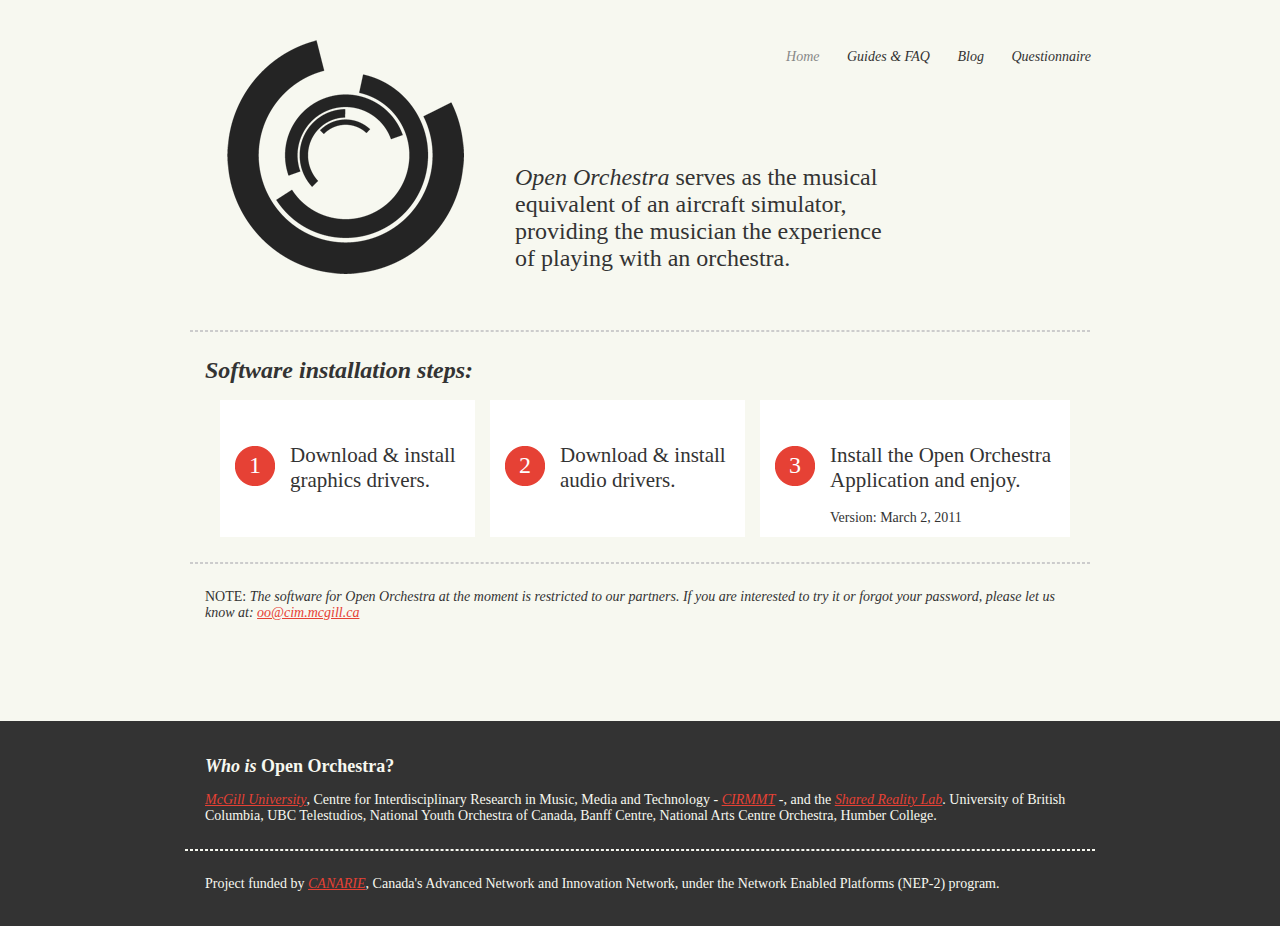
<file: index.html>
<!DOCTYPE html PUBLIC "-//W3C//DTD XHTML 1.0 Transitional//EN" "http://www.w3.org/TR/xhtml1/DTD/xhtml1-transitional.dtd">
<html xmlns="http://www.w3.org/1999/xhtml">
<head>
    <meta http-equiv="Content-Type" content="text/html; charset=utf-8" />
    <title>Open Orchestra :: Home</title>
    <link href="oo.css" rel="stylesheet" type="text/css" />
    <script type="text/javascript" src="swfobject.js"></script>
    <script type="text/javascript">
    
    	function errorAlert(){
    		alert("errorCalled");	
    	}
    	
    	var flashvars = {};
    	flashvars.appname = "Open Orchestra";
    	flashvars.appurl = "http://www.openorchestra.ca/application/OpenOrchestra.air";
    	flashvars.airversion = "2.5";
    	flashvars.imgURL = "images/step3.png";
    	flashvars.textColor = "333333";
    	flashvars.bkgURL = "images/step3done.png";
    	flashvars.overURL = "images/step3over.png";
    	flashvars.onErrorURL = "AIRInstall.html";
    	
    	var params = {};
    	params.menu = "false";
    	params.quality = "high";
    	params.scale = "noScale"; //leave it
    	params.salign = "TL"; // leave it
    	params.wmode = "window";
    	params.bgcolor = "#ffffff";
    	params.allowfullscreen = "false";
    	params.allowscriptaccess = "sameDomain";
    	var attributes = {};
    	attributes.id = "HDBadge";
    	attributes.name = "HDBadge";
    	attributes.align = "middle";
    	
    	swfobject.embedSWF("HDBadge.swf", "installbadge", "310", "137", "9,0,0", "expressInstall.swf", flashvars, params, attributes);
    </script>
</head>

<body>
	<div id="content">
		<!-- Menu -->
		<ul id="menu">
	    	<li id="active">Home</li>
	        <li><a href="faq.html">Guides &amp; FAQ</a></li>
	        <li><a href="http://openorchestra.cim.mcgill.ca">Blog</a></li>
	        <li><a href="survey.php">Questionnaire</a></li>
	    </ul>
	    
	    <div id="description">
		    <p>
		    <span class="italics">Open Orchestra</span> serves as the musical equivalent of an aircraft simulator, providing the 
		    musician the experience of playing with an orchestra.
		    </p>
		</div>
		
		<hr />
		
	    <h1>Software installation steps:</h1>
	    
	    <div class="leftspacer">&nbsp;</div>
	    
	    <a class="instruction" href="application/267.05-Quadro-win7-winvista-64bit-english-whql.exe" target="_blank">
	    <div class="instruction">
		    <span class="number">1</span>
		    <p>
		    	Download &amp; install graphics drivers.
		    </p>
	    </div>
	    </a>
	    
	    <a class="instruction" href="http://www.lexiconpro.com/product_downloads/154/software_and_drivers/Lexicon_IONIX_U22_X64_2.9.13.zip" target="_blank">
	    <div class="instruction">
	        <span class="number">2</span>
	        <p>
	        	Download &amp; install audio drivers.
	        </p>
	    </div>
	    </a>
	    
	    <div id="installbadge" class="instruction special">
	        <a class="instruction" href="application/OpenOrchestra.air" target="_blank">
            <span class="number">3</span>
	        <p>
	        	Install the Open Orchestra Application and enjoy.
                <span class="version">Version: March 2, 2011</span>
	        	<!--Thank you for installing Open Orchestra!-->
	        </p>
            </a>
	    </div>
	    
	    <hr />
	    
	    <p>
	    NOTE: <span class="italics">The software for Open Orchestra at the moment is restricted to our partners. 
	    If you are interested to try it or forgot your password, please let us know at: <a href="mailto:oo@cim.mcgill.ca">oo@cim.mcgill.ca</a></span>
	    </p>
    </div>
    
    <!-- Footer Area -->
    <div id="footercontainer">
	    <div id="footer">
	        <h2>Who is <span>Open Orchestra?</span></h2>
	        <p>
	        <a href="http://www.mcgill.ca" target="_blank">McGill University</a>, Centre for Interdisciplinary Research in Music, Media and Technology - <a href="http://www.cirmmt.mcgill.ca" target="_blank">CIRMMT</a> -, and the <a href="http://cim.mcgill.ca/sre" target="_blank">Shared Reality Lab</a>. University of British Columbia, UBC Telestudios, National Youth Orchestra of Canada, Banff Centre, National Arts Centre Orchestra, Humber College.
	        </p>
	        
	        <hr />
	        
	        <p>
	        Project funded by <a href="http://www.canarie.ca" target="_blank">CANARIE</a>, Canada's Advanced Network and Innovation Network, under the Network Enabled Platforms (NEP-2) program.
	        </p>
	    </div>
	</div>
</body>
</html>
</file>
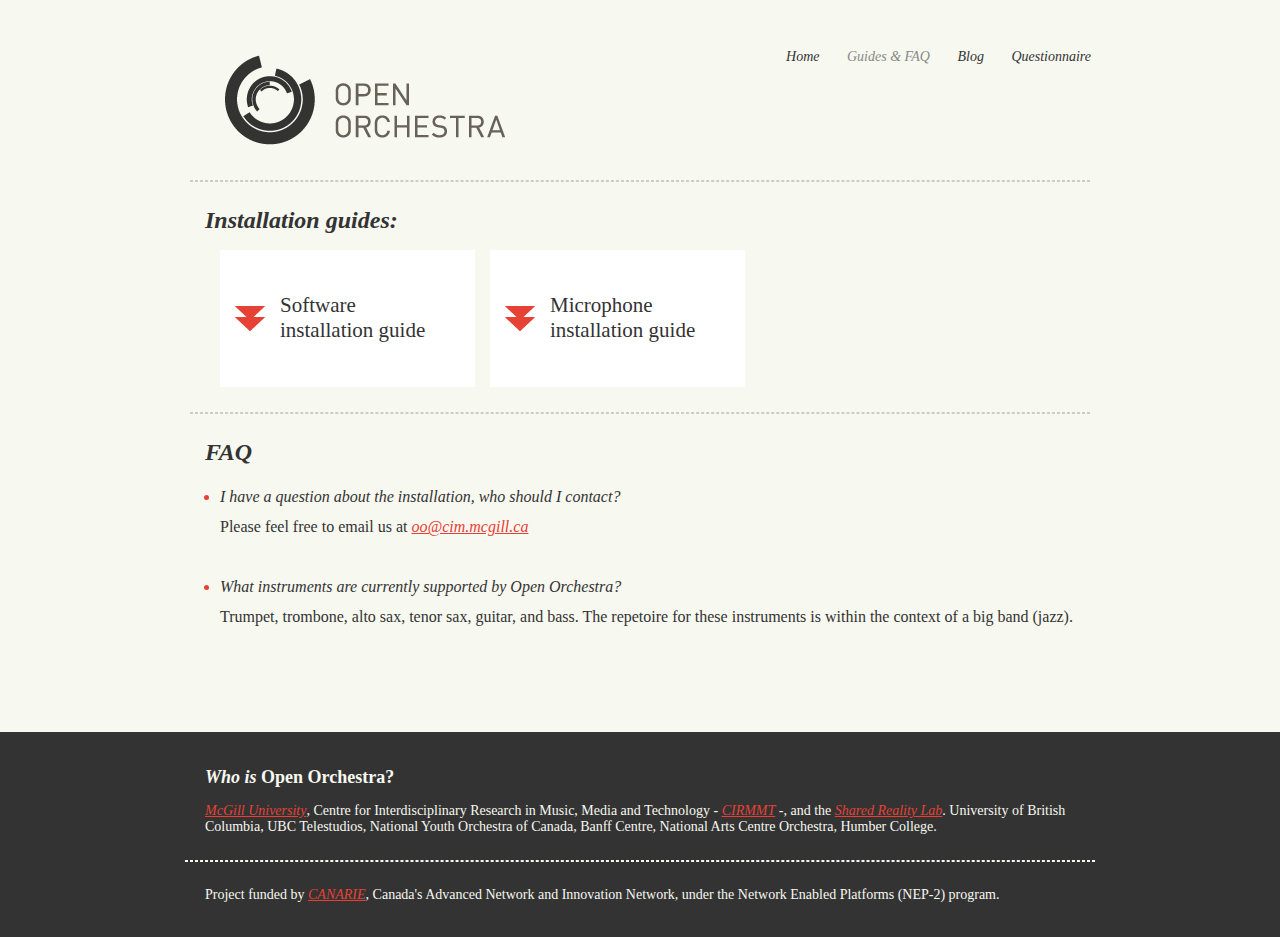
<file: FAQ.html>
<!DOCTYPE html PUBLIC "-//W3C//DTD XHTML 1.0 Transitional//EN" "http://www.w3.org/TR/xhtml1/DTD/xhtml1-transitional.dtd">
<html xmlns="http://www.w3.org/1999/xhtml">
<head>
    <meta http-equiv="Content-Type" content="text/html; charset=utf-8" />
    <title>Open Orchestra :: FAQ &amp; Guides</title>
    <link href="oo.css" rel="stylesheet" type="text/css" />
</head>

<body>
	<div id="content">
		<!-- Menu -->
		<ul id="menu">
	    	<li id="active"><a href="index.html">Home</a></li>
	        <li id="active">Guides &amp; FAQ</li>
	        <li><a href="http://openorchestra.cim.mcgill.ca">Blog</a></li>
	        <li><a href="survey.php">Questionnaire</a></li>
	    </ul>
	    
	    <div id="smalllogo"></div>
		
		<hr />
		
	    <h1>Installation guides:</h1>
	    
	    <div class="leftspacer">&nbsp;</div>
	    
	    <a class="instruction" href="documents/SoftwareInstallationGuide.pdf" target="_blank">
	    <div class="instruction">
		    <span class="downarrow"></span>
		    <p>
		    	Software installation guide
		    </p>
	    </div>
	    </a>
	    
	    <a class="instruction" href="documents/MicrophoneInstallationGuide.pdf" target="_blank">
	    <div class="instruction">
	        <span class="downarrow"></span>
	        <p>
	        	Microphone installation guide
	        </p>
	    </div>
	    </a>
	    
	    <hr />
	    
	    <h1>FAQ</h1>
	    
	    <p>
	    	<ul class="faqs">
	    		<li>
	    			<p><span class="italics">I have a question about the installation, who should I contact?</span><br />
	    			Please feel free to email us at <a class="italics" href="mailto:oo@cim.mcgill.ca">oo@cim.mcgill.ca</a></p>
	    		</li>
	    		<li>
	    			<p><span class="italics">What instruments are currently supported by Open Orchestra?</span><br />
	    			Trumpet, trombone, alto sax, tenor sax, guitar, and bass.  The repetoire for these instruments is within the context of a big band (jazz).</p>
	    		</li>
	    	</ul>
	    </p>
	</div>
    
    <!-- Footer Area -->
    <div id="footercontainer">
    	<div id="footer">
	        <h2>Who is <span>Open Orchestra?</span></h2>
	        <p>
	        <a href="http://www.mcgill.ca" target="_blank">McGill University</a>, Centre for Interdisciplinary Research in Music, Media and Technology - <a href="http://www.cirmmt.mcgill.ca" target="_blank">CIRMMT</a> -, and the <a href="http://cim.mcgill.ca/sre" target="_blank">Shared Reality Lab</a>. University of British Columbia, UBC Telestudios, National Youth Orchestra of Canada, Banff Centre, National Arts Centre Orchestra, Humber College.
	        </p>
	        
	        <hr />
	        
	        <p>
	        Project funded by <a href="http://www.canarie.ca" target="_blank">CANARIE</a>, Canada's Advanced Network and Innovation Network, under the Network Enabled Platforms (NEP-2) program.
	        </p>
	    </div>
    </div>
</body>
</html>
</file>
<file: oo.css>
@charset "UTF-8";
/* CSS Document */

body {
	font-family: Times, serif;
	font-size: 14px;
	color: #333333;
	background-color: #F7F8F0;
	padding: 0;
	margin: 0;
}

#content {
	padding-top: 35px;
	margin: 0 auto;
	width: 950px;
}

/* Menu */
#menu {
	float: right;
}

#menu li {
	display: inline;
	list-style-type: none;
	font-style: italic;
	padding-right: 24px;
	padding-top: 0;
}

#menu li#active {
	color: #888888;
}

#menu a {
	color: #333333;
	text-decoration: none;
}

#menu a:hover {
	text-decoration: underline;
}

/* Body */
#description {
	font-size: 24px;
	background-image: url("images/logo.png");
	background-repeat: no-repeat;
	background-position: 60px 0px;
	height: 230px;
	padding-left: 310px;
	padding-right: 180px;
	padding-top: 10px;
	margin-bottom: 55px;
}

#description p {
	padding-top: 95px;
}

#smalllogo {
	background-image: url("images/smalllogo.png");
	background-repeat: no-repeat;
	background-position: 60px 20px;
	height: 110px;
	margin-bottom: 35px;
}

.italics {
	font-style: italic;
}

hr {
	border-style: dashed;
	border-width: 0.1em;
	color: #CCCCCC;
	margin: 25px;
	clear: both;
}

p {
	margin-left: 40px;
	margin-right: 40px;
}

h1 {
	font-style: italic;
	font-size: 24px;
	margin-left: 40px;
}

h2 {
	font-style: italic;
	font-size: 18px;
}

a {
	color: #E64135;
}

div.leftspacer {
	width: 55px;
	float: left;
}

div.instruction {
	height: 94px;/*110px; height + pading-top should be 137*/
	width: 240px;
	float: left;
	padding-left: 15px;
/*	padding-right: 15px;*/
	padding-top: 43px;/*20px;*/
	background-color: #FFFFFF;
	margin-right: 15px;
	margin-bottom: 25px;
}

div.instruction.special {
	width: 295px;
}

.number {
	display: block;
	float: left;
	width: 40px;
	height: 37px;
	background-image: url("images/circle.png");
	background-repeat: no-repeat;
	background-position: 0 3px;
	color: #FFFFFF;
	font-size: 24px;
	text-align: center;
	padding-top: 9px;
}

.downarrow {
	display: block;
	float: left;
	width: 30px;
	height: 38px;
	background-image: url("images/downarrow.png");
	background-repeat: no-repeat;
	background-position: 0 13px;
}

div.instruction p {
	float: left;
	font-size: 21px;
	margin: 0;
	margin-left: 15px;
	width: 170px;
}

div.instruction.special p {
	width: 225px;
}

div.instruction span.version {
	font-size: 14px;
	line-height: 50px;
}

a.instruction {
	text-decoration: none;
	color: #333333;
}

a.instruction:hover p {
	text-decoration: underline;
}

.faqs li {
	color: #E64135;
	margin-left: 15px;
	margin-bottom: 30px;
	font-size: 16px;
}

.faqs p {
	color: #333333;
	margin: 0;
	line-height: 30px;
}

/* Footer */
#footercontainer {
	margin-top: 100px;
	width: 100%;
	background-color: #333333;
	padding: 0;
}

#footer {
	margin-top: 100px;
	color: #F7F8F0;
	padding: 20px 45px;
	margin: 0 auto;
	width: 870px;
}

#footer span {
	font-style: normal;
}

#footer hr {
	color: #F7F8F0;
	margin-left: -20px;
	margin-right: -20px;
}

#footer p {
	margin-left: 0;
	margin-right: 0;
}

#footer a {
	font-style: italic;
}
</file>
